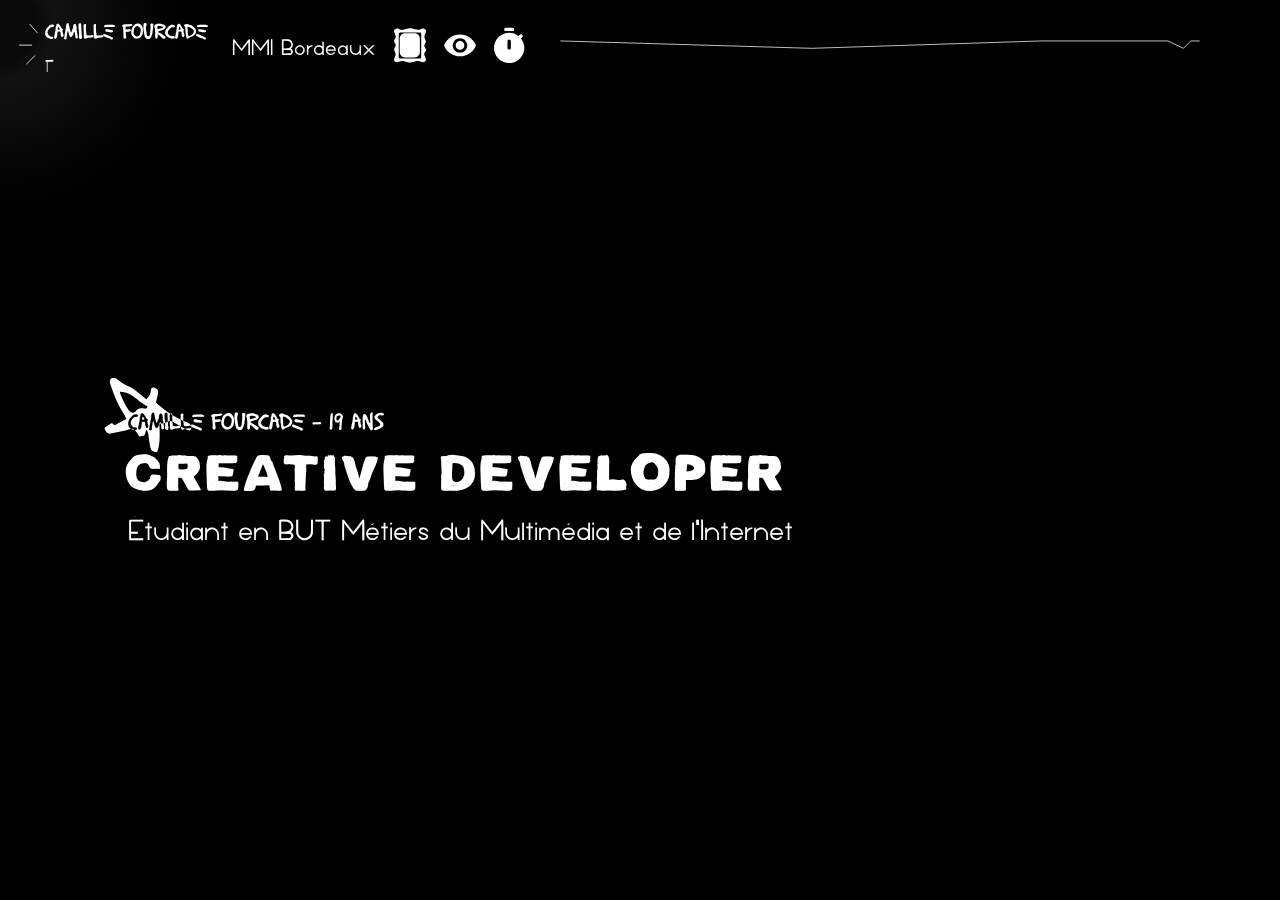
<file: index.html>
<!DOCTYPE html>
<html lang="fr">

<head>
    <meta charset="UTF-8">
    <meta http-equiv="X-UA-Compatible" content="IE=edge">
    <meta name="viewport" content="width=device-width, initial-scale=1.0">
    <meta name=" description "
        content="Bienvenu sur le site web de Camille Fourcade, étudiant en MMI, développeur indépendant et Artiste Polyvalent.">

    <title>Camille Fourcade</title>
    <link rel="stylesheet" href="./acceuil/style.css">
    <link rel="icon" type="image/x-icon" href="./Assets/Images/favIcon.png">

    <script defer src="./acceuil/lightTorch.js"></script>
    <script defer src="./acceuil/transition.js"></script>

    <!-- Google tag (gtag.js) -->
    <script async src="https://www.googletagmanager.com/gtag/js?id=G-WEKELQKKVQ"></script>
    <script>
        window.dataLayer = window.dataLayer || [];
        function gtag() { dataLayer.push(arguments); }
        gtag('js', new Date());

        gtag('config', 'G-WEKELQKKVQ');
    </script>
</head>

<body>
    <section class="wrapper">

        <section class="top">
            <section class="titre">
                <img class="deco-title" src="./Assets/SVG/Line-title.svg"></img>
                <h1><span>Camille Fourcade -</span><span> MMI </span><span> Bordeaux</span></h1>
            </section>
            <section class="ico">
                <section class="proj" onclick="return changePage('./projets');"></section>
                <section class="comp" onclick="return changePage('./competences');"></section>
                <section class="conclu" onclick="return changePage('./conclusion');"></section>
            </section>
            <img class="deco-header" src="./Assets/SVG/Line Header.svg" alt="">
        </section>

        <section class="main">
            <section class="bg">
                <img class="mainFckUp" src="./Assets/SVG/MainFCKUP.svg" alt="">
                <img class="mainFckUp" src="./Assets/SVG/MainFCKUP.svg" alt="">
                <img class="mainFckUp" src="./Assets/SVG/MainFCKUP.svg" alt="">
                <img class="mainFckUp" src="./Assets/SVG/MainFCKUP.svg" alt="">
            </section>
            <section id="circle"></section>
            <section class="overlay">
                <section class="text">
                    <img class="deco-text" src="./Assets/SVG/MaintxtDeco.svg" alt="">
                    <img class="deco-text-fill" src="./Assets/SVG/MaintxtDecoFill.svg" alt="">
                    <h1 class="main-txt1">Camille Fourcade - 19 ans</h1>
                    <h1 class="main-txt2">Creative developer</h1>
                    <h1 class="main-txt3">Étudiant en BUT Métiers du Multimédia et de l'Internet</h1>
                </section>

                <section class="nextPage hiddenRight" onclick="return changePage('./projets');">
                    <h3>Qui suis-je ?</h3>
                    <img src="./Assets/SVG/Arrow.svg" alt="">
                </section>

            </section>
        </section>

    </section>
    <section class="transition"></section>
    <section class="transitionB hiddenBottom"></section>
</body>

</html>
</file>
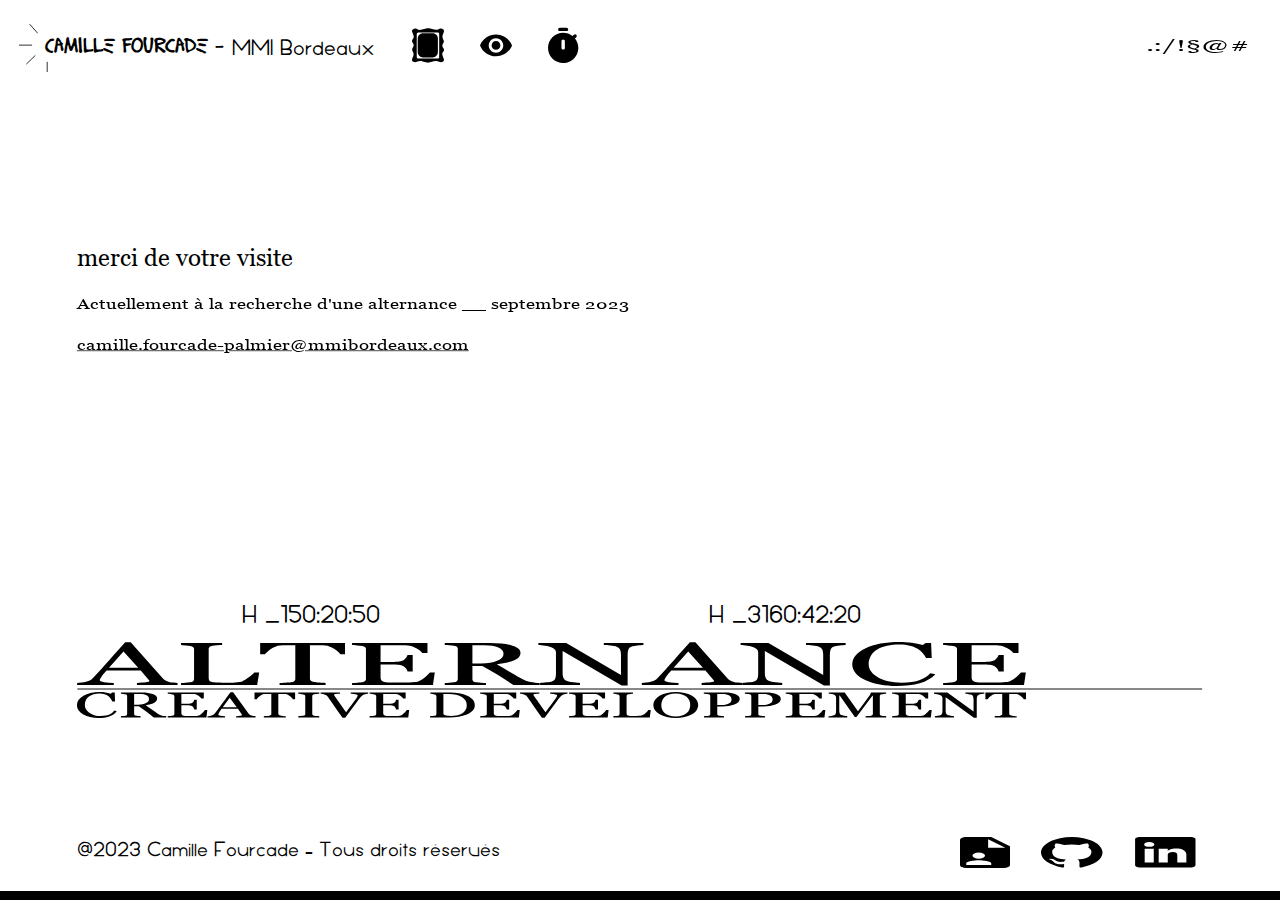
<file: conclusion/index.html>
<!DOCTYPE html>
<html lang="en">

<head>
    <meta charset="UTF-8">
    <meta http-equiv="X-UA-Compatible" content="IE=edge">
    <meta name="viewport" content="width=device-width, initial-scale=1.0">
    <meta name=" description "
        content="Bienvenu sur le site web de Camille Fourcade, étudiant en MMI, développeur indépendant et Artiste Polyvalent.">

    <link rel="stylesheet" href="./style.css">
    <title>Camille Fourcade</title>
    <link rel="icon" type="image/x-icon" href="../Assets/Images/favIcon.png">
    <script defer src="./transition.js"></script>
    <script defer src="./timer.js"></script>

    <!-- Google tag (gtag.js) -->
    <script async src="https://www.googletagmanager.com/gtag/js?id=G-WEKELQKKVQ"></script>
    <script>
        window.dataLayer = window.dataLayer || [];
        function gtag() { dataLayer.push(arguments); }
        gtag('js', new Date());

        gtag('config', 'G-WEKELQKKVQ');
    </script>
</head>

<body>
    <section id="Scene1">
        <section class="top">
            <section class="title-wrapper">
                <section class="titre" onclick="return changePage('../');">
                    <img class="deco-title" src="../Assets/SVG/Line-title.svg"></img>
                    <h1><span>Camille Fourcade -</span><span> MMI Bordeaux</span></h1>
                </section>
                <section class="ico">
                    <section class="proj" onclick="return changePage('../projets');"></section>
                    <section class="comp" onclick="return changePage('../competences');"></section>
                    <section class="conclu" onclick="return changePage('../conclusion');"></section>
                </section>
            </section>
            
            <section class="top-deco">.:/!§@#</section>
        </section>

        <section class="middle">
            <h2>merci de votre visite</h2>
            <h3>Actuellement à la recherche d'une alternance __ septembre 2023</h3>
            <br><a href="mailto: camille.fourcade-palmier@mmibordeaux.com">
                <h3>camille.fourcade-palmier@mmibordeaux.com</h3>
            </a>
        </section>
        <section class="deco">
            <section class="dates">
                <h4>H _150:20:50</h4>
                <h4>H _3160:42:20</h4>
            </section>
            <section class="deco-txt">
                <img src="../Assets/SVG/DecoStageAlternance.svg" alt="">
                <img src="../Assets/SVG/DecoFinLigne.svg" alt="">
                <img src="../Assets/SVG/DecoCreaDev.svg" alt="">
            </section>
        </section>
        <section class="footer">
            <section class="main-footer">
                <h5>@2023 Camille Fourcade - Tous droits réservés</h5>
                <section class="logos">
                    <a href="../Assets/Images/CV_Camille_Fourcade.pdf" target=”_blank”><img src="../Assets/SVG/CV.svg"
                            alt=""></a>
                    <a href="https://github.com/ODrimm" target=”_blank”><img src="../Assets/SVG/git.svg" alt=""></a>
                    <a href="https://www.linkedin.com/in/camille-frcd/" target=”_blank”><img
                            src="../Assets/SVG/linkedin.svg" alt=""></a>
                </section>
            </section>
            <section class="bottom-footer"></section>
        </section>
    </section>
    <section class="transition"></section>
    <section class="transitionB hiddenBottom"></section>
    
</body>

</html>
</file>
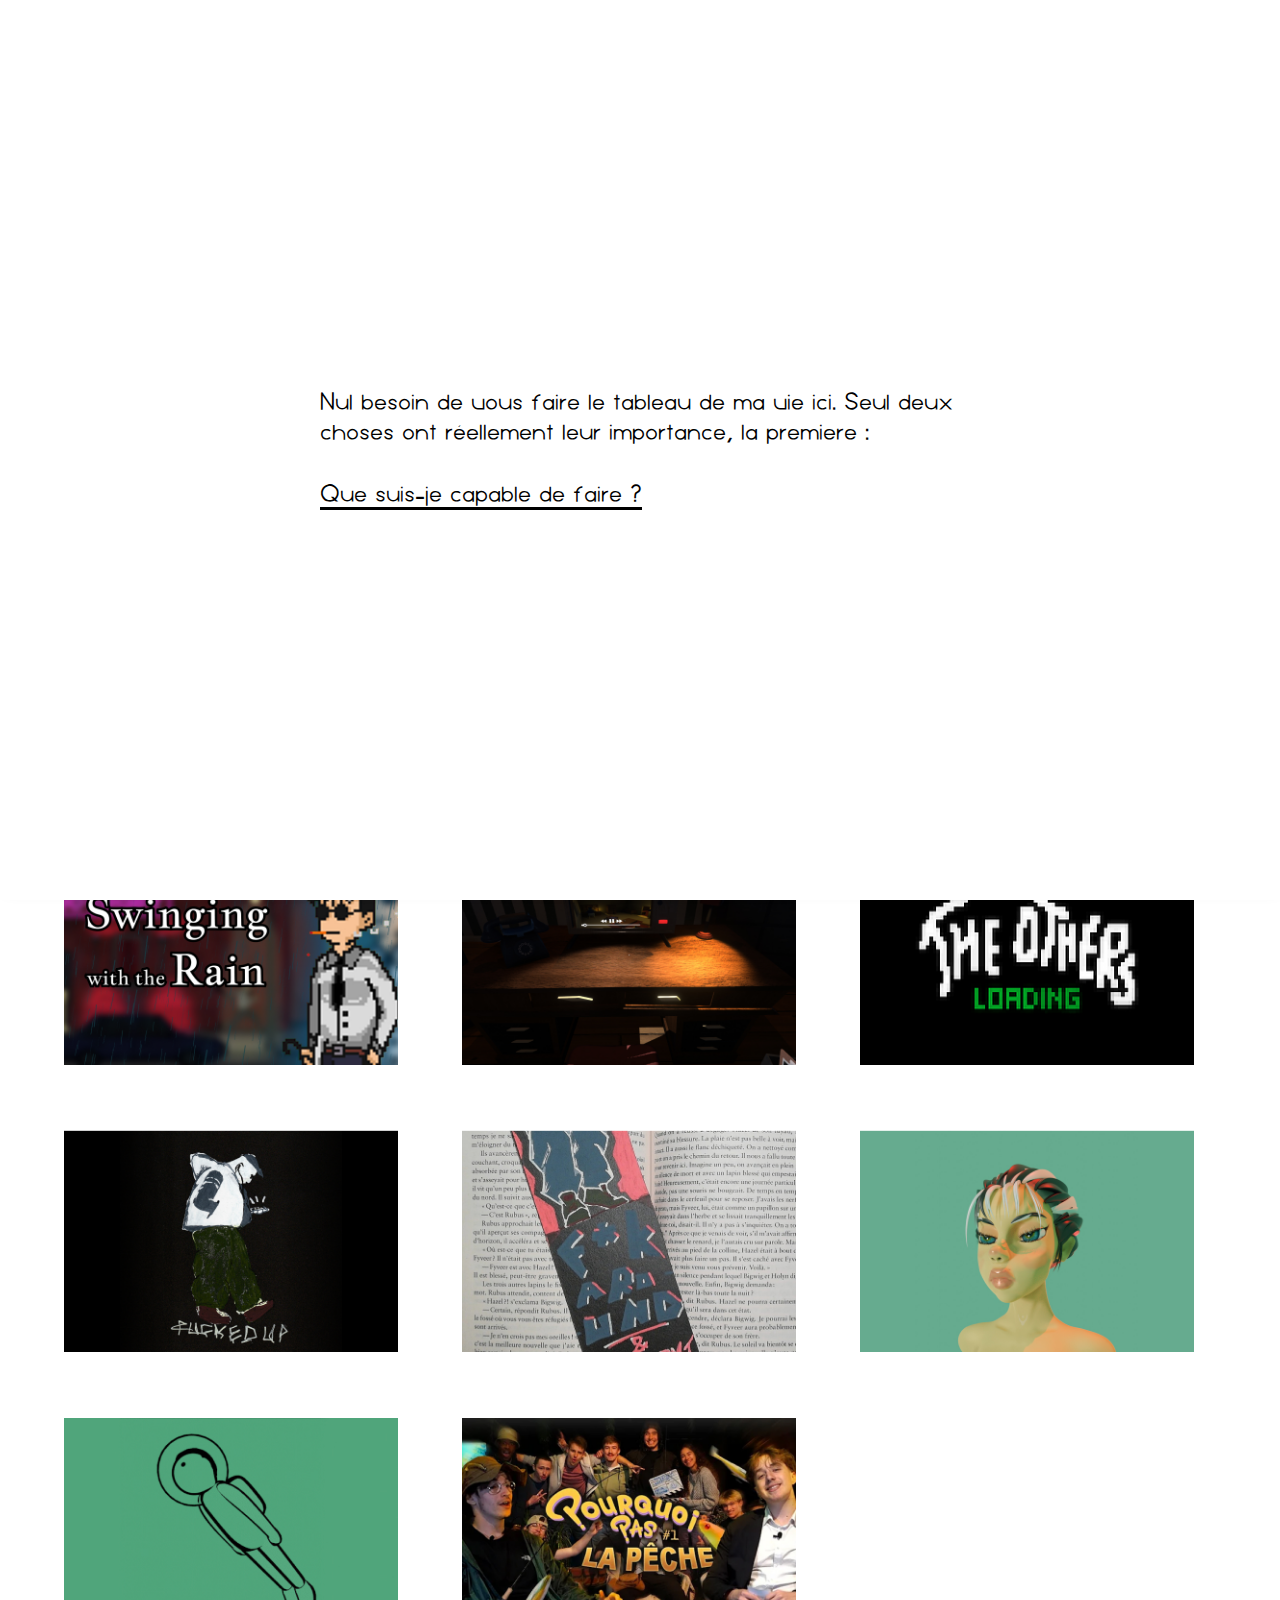
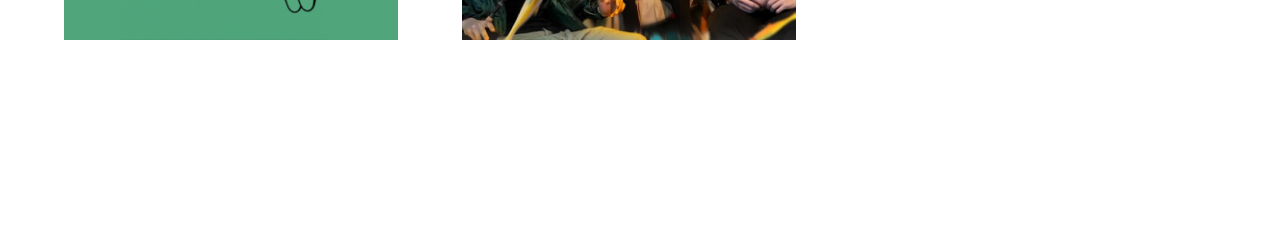
<file: projets/index.html>
<!DOCTYPE html>
<html lang="en">

<head>
    <meta charset="UTF-8">
    <meta http-equiv="X-UA-Compatible" content="IE=edge">
    <meta name="viewport" content="width=device-width, initial-scale=1.0">
    <title>Camille Fourcade</title>
    <link rel="icon" type="image/x-icon" href="../Assets/Images/favIcon.png">
    <meta name=" description "
        content="Bienvenu sur le site web de Camille Fourcade, étudiant en MMI, développeur indépendant et Artiste Polyvalent.">
    <link rel="stylesheet" href="./style.css">
    <script defer src="./carroussel.js"></script>
    <script defer type="text/javascript" src="./transition.js"></script>

    <!-- Google tag (gtag.js) -->
    <script async src="https://www.googletagmanager.com/gtag/js?id=G-WEKELQKKVQ"></script>
    <script>
        window.dataLayer = window.dataLayer || [];
        function gtag() { dataLayer.push(arguments); }
        gtag('js', new Date());

        gtag('config', 'G-WEKELQKKVQ');
    </script>
</head>

<body>
    <section id="Scene">
        <section class="top">
            <section class="titre" onclick="return changePage('../');">
                <img class="deco-title" src="../Assets/SVG/Line-title.svg"></img>
                <h1><span>Camille Fourcade -</span><span> MMI Bordeaux</span></h1>
            </section>
            <section class="ico">
                <section class="proj" onclick="return changePage('../projets');"></section>
                <section class="comp" onclick="return changePage('../competences');"></section>
                <section class="conclu" onclick="return changePage('../conclusion');"></section>
            </section>
            <img class="deco-header" src="../Assets/SVG/Line Header.svg" alt="">
        </section>
        <section>
            <section class="category-wrapper">
                <section class="category">

                </section>
            </section>
            
            <section class="content">
    
            </section>
            <section class="bottom">
                <section class="bottom-text">
                    Une multidisciplinarité créative qui m’emmene découvrir de nouveaux médiums, et ainsi, etre en
                    perpétuelle recherche d’inspirations et d’évolutions, créer de la maniere la plus efficiente, impactante
                    et originale possible
                </section>
                <section class="nextPage" onclick="return changePage('../competences');">
                    <p>page suivante</p>
                </section>
            </section>
        </section>
        
    </section>

    <section class="transition">
        <section class="transition-content hiddenOpacity">
            <p>Nul besoin de vous faire le tableau de ma vie ici. Seul deux choses ont réellement leur importance, la
                premiere : </p>
            <p onclick="return closeTransition();" style="text-decoration: underline; cursor: pointer;">Que suis-je
                capable de faire ?</p>
        </section>
    </section>

    <section class="transitionB hiddenBottom"></section>
    <section class="transitionB2 hiddenBottom"></section>

</body>


</html>
</file>
<file: acceuil/style.css>
@font-face {
    font-family: "Acrylic";
    src: url("../Assets/Fonts/AcylicalHand-Thick.ttf");
}

@font-face {
    font-family: "Basquiat";
    src: url("../Assets/Fonts/BASQUIAT.otf");
}

@font-face {
    font-family: "Luam";
    src: url("../Assets/Fonts/Luam-Regular.ttf");
}

html {
    scroll-behavior: smooth;
}

body {
    margin: 0;
    padding: 0;
    background-color: black;
    color: white;
    font-family: "Luam";
    font-weight: lighter;
}

#circle {
    position: absolute;
    width: 200vw;
    height: 200vw;
    top: -105vw;
    left: -100vw;
    background-image: radial-gradient(rgba(33, 33, 33, 0.277) 2%, rgba(49, 49, 49, 0.353) 3%, black 10%);
    transition: all, 0.05s;
}

.wrapper {
    position: relative;
    width: 100%;
    height: 100vh;
    overflow: hidden;
}

.top {
    position: relative;
    display: flex;
    height: 10%;
    justify-content: space-between;
    z-index: 2;
}



.titre {
    display: flex;
    align-items: center;
    margin-left: 1rem;
    min-width: 360px;
}

.titre .deco-title {
    position: relative;
    height: 3rem;
    top: 0.2rem;
    left: 0.2rem;
}



.titre h1 {
    display: flex;
    align-items: center;
}

.titre h1 span:nth-child(1) {
    font-family: "Basquiat";
    font-weight: lighter;
    margin: 0;
    height: fit-content;
    font-size: 2rem;

}

.titre h1 span:nth-child(2) {
    font-family: "Luam";
    font-weight: lighter;
    margin: 0;
    height: fit-content;
    font-size: 1.7rem;
    margin-left: 0.5rem;
    position: relative;
    top: 3px;
}

.titre h1 span:nth-child(3) {
    font-family: "Luam";
    font-weight: lighter;
    margin: 0;
    height: fit-content;
    font-size: 1.7rem;
    margin-left: 0.5rem;
    position: relative;
    top: 3px;
}

.ico {
    display: flex;
    width: 15rem;
    justify-content: space-evenly;
}

.proj {
    background-image: url('../Assets/SVG/LinkProj.svg');
    background-size: contain;
    background-position: center;
    width: 2rem;
    background-repeat: no-repeat;
    cursor: pointer;
}

.comp {
    background-image: url('../Assets/SVG/LinkComp.svg');
    background-size: contain;
    background-position: center;
    width: 2rem;
    background-repeat: no-repeat;
    cursor: pointer;
}

.conclu {
    background-image: url('../Assets/SVG/LinkConclu.svg');
    background-size: contain;
    background-position: center;
    width: 2rem;
    background-repeat: no-repeat;
    cursor: pointer;
}

.proj:hover{
    animation-duration: 1s;
    animation-name: text-wiggle;
    animation-delay: 0;
    animation-iteration-count: infinite;
    animation-direction: forward;
}

.comp:hover{
    animation-duration: 1s;
    animation-name: text-wiggle;
    animation-delay: 0;
    animation-iteration-count: infinite;
    animation-direction: forward;
}

.conclu:hover{
    animation-duration: 1s;
    animation-name: text-wiggle;
    animation-delay: 0;
    animation-iteration-count: infinite;
    animation-direction: forward;
}

@keyframes text-wiggle {
    0% {
        transform: rotate(0deg);
    }

    15% {
        transform: rotate(5deg);
    }

    30% {
        transform: rotate(-5deg);
    }

    45% {
        transform: rotate(5deg);
    }

    60% {
        transform: rotate(0deg);
    }
}


.deco-header {
    width: 50%;
    margin-right: 2rem;
    margin-right: 5rem;
    margin-left: 1rem;
}



.main {
    position: relative;
    height: 90%;
}

.bg {
    position: absolute;
    height: 100%;
    width: 100%;
    display: flex;
    justify-content: flex-end;
    flex-direction: row-reverse;
    opacity: 0.7;
}

.bg img:nth-child(3) {
    transform: rotate(50deg);
}

.bg img:nth-child(4) {
    transform: rotate(195deg);
}

.overlay {
    position: absolute;
    height: 100%;
    width: 100%;

}

.overlay .text {
    position: relative;
    width: fit-content;
    margin-top: 35vh;
    margin-left: 8rem;
}

.overlay .text .deco-text {
    position: absolute;
    top: -1.75rem;
    left: -1.5rem;
    z-index: 2;
    mix-blend-mode: difference;
}

.overlay .text .deco-text-fill {
    position: absolute;
    top: -1.75rem;
    left: -1.5rem;
}

.overlay .text h1 {
    margin: 0;
}

.overlay .text .main-txt1 {
    position: relative;
    font-family: "Basquiat";
    font-weight: lighter;
    font-size: 35px;
    z-index: 1;
    transition: all 0.5s cubic-bezier(0.37, -0.78, 0.45, 1.66);
}

.overlay .text:hover .main-txt1 {
    transform: rotate(-1deg);
    font-size: 38px;
}

.overlay .text .main-txt2 {
    position: relative;
    font-family: "Acrylic";
    font-weight: lighter;
    font-size: 40px;
    z-index: 1;
    margin-top: 1rem;
    left: -5px;
    margin-bottom: 1rem;
    transition: all 0.5s cubic-bezier(0, 0.92, 0.44, 1.5);

}

.overlay .text:hover .main-txt2 {
    transform: translateY(-5px);
    transform: rotate(1deg);
    font-size: 50px;
}

.overlay .text .main-txt3 {
    position: relative;
    font-weight: lighter;
    font-size: 35px;
    z-index: 1;
    transition: all 0.5s;

}

.overlay .text:hover .main-txt3 {
    /* transform: rotate(5deg); */
    transform: translateY(-5px);
}

.transition {
    position: fixed;
    background-color: white;
    width: 100vw;
    height: 100vh;
    top: 0;
    left: 0;
    opacity: 1;
    left: 0;
    z-index: 4;
}

.transitionB {
    transition: all 1s;
    position: fixed;
    background-color: black;
    width: 100vw;
    height: 100vh;
    top: 0;
    left: 0;
    opacity: 1;
    left: 0;
    z-index: 4;
    background-image: linear-gradient(transparent, transparent 3px, #262f25);
    background-size: 4px 4px;
}



.nextPage {
    opacity: 1;
    position: absolute;
    top: 0;
    left: 0;
    margin-left: 8rem;
    margin-top: 70vh;
    cursor: pointer;
    transition: all 0.8s cubic-bezier(0, 1.35, 0.11, 0.95);
}

.nextPage h3 {
    font-family: "Acrylic";
    text-align: center;
    margin: 0;
    font-weight: normal;
    transition: all 0.6s cubic-bezier(0.15, 1.45, 0.79, 1.09);
}

.nextPage img {
    position: relative;
    width: 2rem;
    margin-left: 0%;
    top: -15px;
    rotate: -90deg;
    transform: scaleX(-1);
    transition: all 0.4s cubic-bezier(0.15, 1.45, 0.79, 1.09);
}

.nextPage:hover h3 {
    transform: rotate(-5deg);
}

.nextPage:hover img {
    margin-left: 80%;
    transform: scaleX(-1) rotate(5deg);
}

.mobile {
    position: absolute;
    top: 0;
    left: 0;
    height: 100vh;
    width: 100vw;
    background-color: black;
    z-index: 10;
    display: flex;
    justify-content: center;
    flex-direction: column;
    align-items: center;
}

.mobile p {
    height: fit-content;
    width: 80vw;
    margin: 0;
    font-size: 35px;
    text-align: center;
    color: white;

}

.mobile img {
    height: 20vw;
    margin-bottom: 2rem;
}

@media screen and (hover: none) {

    #circle {
        width: 500vw;
        height: 500vh;
        left: -165vw;
        top: -225vh;
    }

}

@media screen and (max-width: 1230px) {
    .deco-header {
        display: none;
    }
}

@media screen and (max-width: 800px) {

    .top {
        justify-content: center;
    }

    .titre {
        justify-content: center;
    }

    .titre h1 {
        flex-wrap: wrap;
        width: 70%;
        justify-content: center;
    }

    .ico {
        display: none;
    }

    .deco-title {
        display: none;
    }

    .overlay .text {
        text-align: center;
        margin-left: 0;
        margin-top: 10rem;
        width: 100%;
    }

    .overlay .text .deco-text {
        left: 2.5rem;
    }

    .overlay .text .deco-text-fill {
        left: 2.5rem;
    }

    .overlay .text:hover .main-txt1 {
        font-size: 35px;
    }

    .overlay .text:hover .main-txt2 {
        font-size: 40px;
    }

    .nextPage {
        margin-left: 7rem;
    }

}


.hiddenTop {
    transform: translateY(200vh);
    pointer-events: none;
}

.hiddenLeft {
    transform: translateX(200vw);
    pointer-events: none;
}

.hiddenBottom {
    transform: translateY(-200vh);
    pointer-events: none;
}

.hiddenRight {
    transform: translateX(-200vw);
    pointer-events: none;
}

.hiddenOpacity {
    opacity: 0;
    pointer-events: none;
}
</file>
<file: conclusion/style.css>
@font-face {
  font-family: "Acrylic";
  src: url("../Assets/Fonts/AcylicalHand-Thick.ttf");
}

@font-face {
  font-family: "Basquiat";
  src: url("../Assets/Fonts/BASQUIAT.otf");
}

@font-face {
  font-family: "Luam";
  src: url("../Assets/Fonts/Luam-Regular.ttf");
}

@font-face {
  font-family: "Georgia";
  src: url("../Assets/Fonts/georgia.ttf");
}

html {
  scroll-behavior: smooth;
}

body {
  margin: 0;
  padding: 0;
  background-color: white;
  color: black;
  font-family: "Luam";
  font-weight: lighter;
}

#Scene1 {
  position: relative;
  width: 100%;
  height: 100vh;
  overflow: hidden;
  display: flex;
  flex-direction: column;
  justify-content: space-between;
}


.top {
  position: relative;
  display: flex;
  height: 10%;
  justify-content: space-between;
  z-index: 2;
  align-items: center;
}

.top .top-deco {
  font-family: "Georgia";
  font-size: 20px;
  margin-right: 3rem;
  transform: scaleX(1.5) scaleY(0.8);
}

.titre {
  display: flex;
  align-items: center;
  margin-left: 1rem;
  min-width: 360px;
  cursor: pointer;
}

.titre .deco-title {
  position: relative;
  height: 3rem;
  top: 0.2rem;
  left: 0.2rem;
  filter: brightness(0);
}


.ico {
  display: flex;
  width: 15rem;
  justify-content: space-evenly;
}

.proj {
  background-image: url('../Assets/SVG/LinkProj.svg');
  background-size: contain;
  background-position: center;
  width: 2rem;
  background-repeat: no-repeat;
  cursor: pointer;
  filter: brightness(0);
}

.comp {
  background-image: url('../Assets/SVG/LinkComp.svg');
  background-size: contain;
  background-position: center;
  width: 2rem;
  background-repeat: no-repeat;
  cursor: pointer;
  filter: brightness(0);

}

.conclu {
  background-image: url('../Assets/SVG/LinkConclu.svg');
  background-size: contain;
  background-position: center;
  width: 2rem;
  background-repeat: no-repeat;
  cursor: pointer;
  filter: brightness(0);

}

.proj:hover{
  animation-duration: 1s;
  animation-name: text-wiggle;
  animation-delay: 0;
  animation-iteration-count: infinite;
  animation-direction: forward;
}

.comp:hover{
  animation-duration: 1s;
  animation-name: text-wiggle;
  animation-delay: 0;
  animation-iteration-count: infinite;
  animation-direction: forward;
}

.conclu:hover{
  animation-duration: 1s;
  animation-name: text-wiggle;
  animation-delay: 0;
  animation-iteration-count: infinite;
  animation-direction: forward;
}

@keyframes text-wiggle {
  0% {
      transform: rotate(0deg);
  }

  15% {
      transform: rotate(5deg);
  }

  30% {
      transform: rotate(-5deg);
  }

  45% {
      transform: rotate(5deg);
  }

  60% {
      transform: rotate(0deg);
  }
}

.title-wrapper{
  height: 100%;
  display: flex;
}



.titre h1 {
  display: flex;
  align-items: center;
}

.titre h1 span:nth-child(1) {
  font-family: "Basquiat";
  font-weight: lighter;
  margin: 0;
  height: fit-content;
  font-size: 2rem;

}

.titre h1 span:nth-child(2) {
  font-family: "Luam";
  font-weight: lighter;
  margin: 0;
  height: fit-content;
  font-size: 1.7rem;
  margin-left: 0.5rem;
  position: relative;
  top: 3px;
}

.middle {
  font-family: "Georgia";
  font-weight: lighter;
  margin-left: 6vw;
  position: relative;
  top: -2rem;
}

.middle h2 {
  font-weight: lighter;
}

.middle h3 {
  margin: 0;
  transform: scaleX(1) scaleY(0.7);
  font-weight: lighter;
  width: fit-content;
}

.middle a {
  color: black;
  width: fit-content;
  display: block;
}


.dates {
  display: flex;
  width: 75vw;
  max-width: 949px;
  justify-content: space-around;
}

.dates h4 {
  font-size: 30px;
  font-weight: lighter;
  margin: 0;

}

.deco {
  position: relative;
  margin-left: 6vw;
  top: 3rem;
}

.deco-txt img:nth-child(1) {
  width: 75vw;
  max-width: 949px;
  position: relative;
  top: 0.7rem;
}

.deco-txt img:nth-child(2) {
  width: 88vw;
}

.deco-txt img:nth-child(3) {
  width: 75vw;
  max-width: 949px;
}

.footer {
  height: 7vh;
  display: flex;
  flex-direction: column;
  justify-content: space-between;

}

.main-footer {
  display: flex;
  justify-content: space-between;
  margin-left: 6vw;
  margin-right: 6vw;
}

.main-footer h5 {
  font-size: 25px;
  font-weight: lighter;
  margin: 0;
}

.logos {
  display: flex;
  width: 19vw;
  min-width: 240px;
  justify-content: space-between;
}

.logos img {
  width: 90%;
}

.bottom-footer {
  background-color: black;
  width: 100vw;
  height: 1vh;
}

.transition {
  position: fixed;
  background-color: white;
  width: 100vw;
  height: 100vh;
  top: 0;
  left: 0;
  opacity: 1;
  left: 0;
  z-index: 4;
}

.transitionB {
  position: fixed;
  background-color: black;
  width: 100vw;
  height: 100vh;
  top: 0;
  left: 0;
  opacity: 1;
  left: 0;
  transition: all 1s;
  pointer-events: none;
  z-index: 4;
  transform: translateY(0);
  background-image: linear-gradient(transparent, transparent 3px, #262f25);
  background-size: 4px 4px;
}



.nextPage {
  opacity: 1;
  position: absolute;
  top: 0;
  left: 0;
  margin-left: 8rem;
  margin-top: 70vh;
  cursor: pointer;
  transition: all 0.8s cubic-bezier(0, 1.35, 0.11, 0.95);
}

.nextPage h3 {
  font-family: "Acrylic";
  text-align: center;
  margin: 0;
  font-weight: normal;
  transition: all 0.6s cubic-bezier(0.15, 1.45, 0.79, 1.09);
}

.nextPage img {
  position: relative;
  width: 2rem;
  margin-left: 0%;
  top: -15px;
  rotate: -90deg;
  transform: scaleX(-1);
  transition: all 0.4s cubic-bezier(0.15, 1.45, 0.79, 1.09);
}

.nextPage:hover h3 {
  transform: rotate(-5deg);
}

.nextPage:hover img {
  margin-left: 80%;
  transform: scaleX(-1) rotate(5deg);
}

.mobile {
  position: absolute;
  top: 0;
  left: 0;
  height: 100vh;
  width: 100vw;
  background-color: black;
  z-index: 10;
  display: flex;
  justify-content: center;
  flex-direction: column;
  align-items: center;
}

.mobile p {
  height: fit-content;
  width: 80vw;
  margin: 0;
  font-size: 35px;
  text-align: center;
  color: white;
}

.mobile img {
  height: 20vw;
  margin-bottom: 2rem;
}

@media screen and (max-width: 800px) {
  .top {
    justify-content: center;
  }

  .titre {
    justify-content: center;
    min-width: unset;
  }

  .titre h1 {
    flex-wrap: wrap;
    width: 70%;
    justify-content: center;
  }

  .deco-header {
    display: none;
  }

  .deco-title {
    display: none;
  }

  .ico{
    display: none;
  }

  .top .top-deco{
    display: none;
  }

  .logos{
    min-width: unset;
    width: unset;
  }

  .logos a{
    width: 30px;
  }

  .main-footer h5{
    font-size: 15px;
  }
}

.hiddenTop {
  transform: translateY(200vw);
  pointer-events: none;
}

.hiddenLeft {
  transform: translateX(200vw);
  pointer-events: none;
}

.hiddenBottom {
  transform: translateY(-300vw);
  pointer-events: none;
}

.hiddenRight {
  transform: translateX(-200vw);
  pointer-events: none;
}

.hiddenOpacity {
  opacity: 0;
  pointer-events: none;
}
</file>
<file: projets/style.css>
@font-face {
    font-family: "Acrylic";
    src: url("../Assets/Fonts/AcylicalHand-Thick.ttf");
}

@font-face {
    font-family: "Basquiat";
    src: url("../Assets/Fonts/BASQUIAT.otf");
}

@font-face {
    font-family: "Luam";
    src: url("../Assets/Fonts/Luam-Regular.ttf");
}

@font-face {
    font-family: "Georgia";
    src: url("../Assets/Fonts/georgia.ttf");
}

body {
    margin: 0;
    padding: 0;
    font-family: 'Luam';
}

canvas {
    position: absolute;
    top: 0;
}

a {
    color: black;
    text-decoration: none;
}

#Scene {
    background-color: white;
    width: 100%;
    /* height: 100vh; */
    position: relative;
    display: flex;
    flex-direction: column;
    align-content: center;
}

.top {
    position: sticky;
    display: flex;
    height: 12vh;
    justify-content: space-between;
    z-index: 3;
    top: 0;
    background-color: white;
    box-shadow: 0px 6px 13px -5px rgba(0, 0, 0, 0.25);
}

.deco-header {

    display: none;

}

.titre {
    display: flex;
    align-items: center;
    margin-left: 1rem;
    min-width: 360px;
    cursor: pointer;
}

.titre .deco-title {
    position: relative;
    height: 3rem;
    top: 0.2rem;
    left: 0.2rem;
    filter: brightness(0);
}



.titre h1 {
    display: flex;
    align-items: center;
}

.titre h1 span:nth-child(1) {
    font-family: "Basquiat";
    font-weight: lighter;
    margin: 0;
    height: fit-content;
    font-size: 2rem;

}

.titre h1 span:nth-child(2) {
    font-family: "Luam";
    font-weight: lighter;
    margin: 0;
    height: fit-content;
    font-size: 1.7rem;
    margin-left: 0.5rem;
    position: relative;
    top: 3px;
}

.ico {
    display: flex;
    width: 15rem;
    justify-content: space-evenly;
}

.proj {
    background-image: url('../Assets/SVG/LinkProj.svg');
    background-size: contain;
    background-position: center;
    width: 2rem;
    background-repeat: no-repeat;
    cursor: pointer;
    filter: brightness(0);
}

.comp {
    background-image: url('../Assets/SVG/LinkComp.svg');
    background-size: contain;
    background-position: center;
    width: 2rem;
    background-repeat: no-repeat;
    cursor: pointer;
    filter: brightness(0);

}

.conclu {
    background-image: url('../Assets/SVG/LinkConclu.svg');
    background-size: contain;
    background-position: center;
    width: 2rem;
    background-repeat: no-repeat;
    cursor: pointer;
    filter: brightness(0);

}

.proj:hover {
    animation-duration: 1s;
    animation-name: text-wiggle;
    animation-delay: 0;
    animation-iteration-count: infinite;
    animation-direction: forward;
}

.comp:hover {
    animation-duration: 1s;
    animation-name: text-wiggle;
    animation-delay: 0;
    animation-iteration-count: infinite;
    animation-direction: forward;
}

.conclu:hover {
    animation-duration: 1s;
    animation-name: text-wiggle;
    animation-delay: 0;
    animation-iteration-count: infinite;
    animation-direction: forward;
}

@keyframes text-wiggle {
    0% {
        transform: rotate(0deg);
    }

    15% {
        transform: rotate(5deg);
    }

    30% {
        transform: rotate(-5deg);
    }

    45% {
        transform: rotate(5deg);
    }

    60% {
        transform: rotate(0deg);
    }
}

.category-wrapper {
    margin-top: 5%;
    overflow-x: unset;
    -ms-overflow-style: none;
    scrollbar-width: none;
}

.category-wrapper::-webkit-scrollbar {
    display: none;
}

.category {
    font-size: 2rem;
    gap: 1rem;
    column-gap: 1.5rem;
    display: flex;
    flex-wrap: wrap;
    font-size: 2rem;
    margin: 0 5%;

}

.category a {
    color: rgb(122, 122, 122);
    text-decoration: none;
    cursor: pointer;
}

.category .active {
    color: black;
    text-decoration: underline;
}

.category a:hover {
    color: black;
}

.content {
    align-self: center;
    display: flex;
    gap: 5vw;
    flex-wrap: wrap;
    justify-content: flex-start;
    width: 90%;
    margin: 5% 5%;
    margin-bottom: 12rem;
}


.museum-element {
    position: relative;
    background-size: contain;
    background-repeat: no-repeat;
    width: 29%;
    height: 0;
    padding-top: 19.4%;
    cursor: pointer;
    transition: all 0.5s;
}

.museum-element:hover {
    transform: scale(1.08);
    z-index: 2;
}

.museum-title {
    background-color: white;
    color: white;
    width: 110%;
    position: absolute;
    top: 100%;
    padding-top: 0.2rem;
    text-align: center;
    transform: translate(-5%, 0);
    font-size: 1.5rem;
    transition: all 0.5s;
}

.museum-element:hover .museum-title {
    color: black;
    transform: translate(-5%, -100%);

}

.museum-description {
    background-color: white;
    color: white;
    width: 110%;
    position: absolute;
    top: 0;
    padding-top: 0.2rem;
    text-align: center;
    transform: translate(-5%, -100%);
    font-size: 1.5rem;
    transition: all 0.5s;
}

.museum-element:hover .museum-description {
    color: black;
    transform: translate(-5%, -5%);

}


.bottom {
    background-color: white;
    position: fixed;
    top: 100%;
    transform: translateY(-100%);
    box-shadow: 2px -6px 13px -5px rgba(0, 0, 0, 0.25);
    width: 100%;
    display: flex;
    flex-direction: column;
    align-items: center;
    z-index: 3;
    font-size: 1.5rem;
}

.bottom-text {
    margin: 2rem 1rem 1rem 1rem;
    text-align: center;
}

.nextPage {
    cursor: pointer;
}

.nextPage p {
    text-decoration: underline;
    text-decoration-color: white;
    margin-top: 0;
    transition: all 0.2s;
}

.nextPage:hover p {
    text-decoration-color: black;
}





.transition {
    position: fixed;
    background-color: white;
    width: 100vw;
    height: 100vh;
    top: 0;
    left: 0;
    opacity: 1;
    left: 0;
    z-index: 4;
}


.transition-content {
    position: absolute;
    width: 50vw;
    left: 50%;
    top: 50%;
    transform: translate(-50%, -50%);
    font-size: 30px;
    transition: all 1s;
}

.transitionB {
    position: fixed;
    background-color: black;
    width: 100vw;
    height: 100vh;
    top: 0;
    left: 0;
    opacity: 1;
    left: 0;
    transition: all 1s;
    pointer-events: none;
    z-index: 4;
    background-image: linear-gradient(transparent, transparent 3px, #262f25);
    background-size: 4px 4px;
}

.transitionB2 {
    position: fixed;
    background-color: white;
    width: 100vw;
    height: 100vh;
    top: 0;
    left: 0;
    opacity: 1;
    left: 0;
    z-index: 4;
    transition: all 1s;
}

.mobile {
    position: absolute;
    top: 0;
    left: 0;
    height: 100vh;
    width: 100vw;
    background-color: black;
    z-index: 10;
    display: flex;
    justify-content: center;
    flex-direction: column;
    align-items: center;
}

.mobile p {
    height: fit-content;
    width: 80vw;
    margin: 0;
    font-size: 35px;
    text-align: center;
    color: white;

}

.mobile img {
    height: 20vw;
    margin-bottom: 2rem;
}

@media screen and (max-width: 800px) {

    #Scene {
        height: unset;
    }

    .top {
        justify-content: center;
    }

    .titre {
        justify-content: center;
    }

    .titre h1 {
        flex-wrap: wrap;
        width: 70%;
        justify-content: center;
    }

    .ico {
        display: none;
    }

    .deco-header {
        display: none;
    }

    .deco-title {
        display: none;
    }

    .transition-content {
        width: 80vw;
        text-align: center;
    }

    .category {
        width: max-content;
    }

    .category-wrapper {
        overflow-x: scroll;
        margin-top: 10%;
        margin-bottom: 15%;
    }

    .content {
        justify-content: space-between;
        height: fit-content;
        margin-bottom: 15rem;
        margin-top: 2rem;
        flex-direction: column;
        align-items: center;
    }

    .museum-element {
        width: 80%;
        padding-top: 53.5%;
    }

    .museum-element:hover {
        transform: scale(1);
    }

    .museum-description {
        display: none;
    }

    .museum-title {
        display: none;
    }

    .bottom-text {
        font-size: 1.25rem;
        -webkit-backface-visibility: hidden;
        backface-visibility: hidden;
    }

    .showMuseum {
        transform: scale(1.08);
    }

    .showMuseum .museum-title {
        display: block;
        color: black;
        animation: museum-mobile-title 0.5s forwards;
    }

    .showMuseum .museum-description {
        display: block;
        color: black;
        animation: museum-mobile-description 0.5s forwards;
    }

    .bottom-text {
        display: none;
    }

    .nextPage {
        margin-top: 1rem;
    }

}

@keyframes museum-mobile-title {
    0% {
        display: none;
    }

    1% {
        display: block;
        transform: translate(-5%, 0);
    }

    100% {
        transform: translate(-5%, -100%);
    }
}

@keyframes museum-mobile-description {
    0% {
        display: none;

    }

    1% {
        display: block;
        transform: translate(-5%, -100%);
    }

    100% {
        transform: translate(-5%, -5%);
    }
}

.hiddenTop {
    transform: translateY(200vh);
    pointer-events: none;
}

.hiddenLeft {
    transform: translateX(200vw);
    pointer-events: none;
}

.hiddenBottom {
    transform: translateY(-200vh);
    pointer-events: none;
}

.hiddenRight {
    transform: translateX(-200vw);
    pointer-events: none;
}

.hiddenOpacity {
    opacity: 0;
    pointer-events: none;
}

.hiddenMuseum {
    opacity: 0;
    transform: translateY(-20vh);
}
</file>
